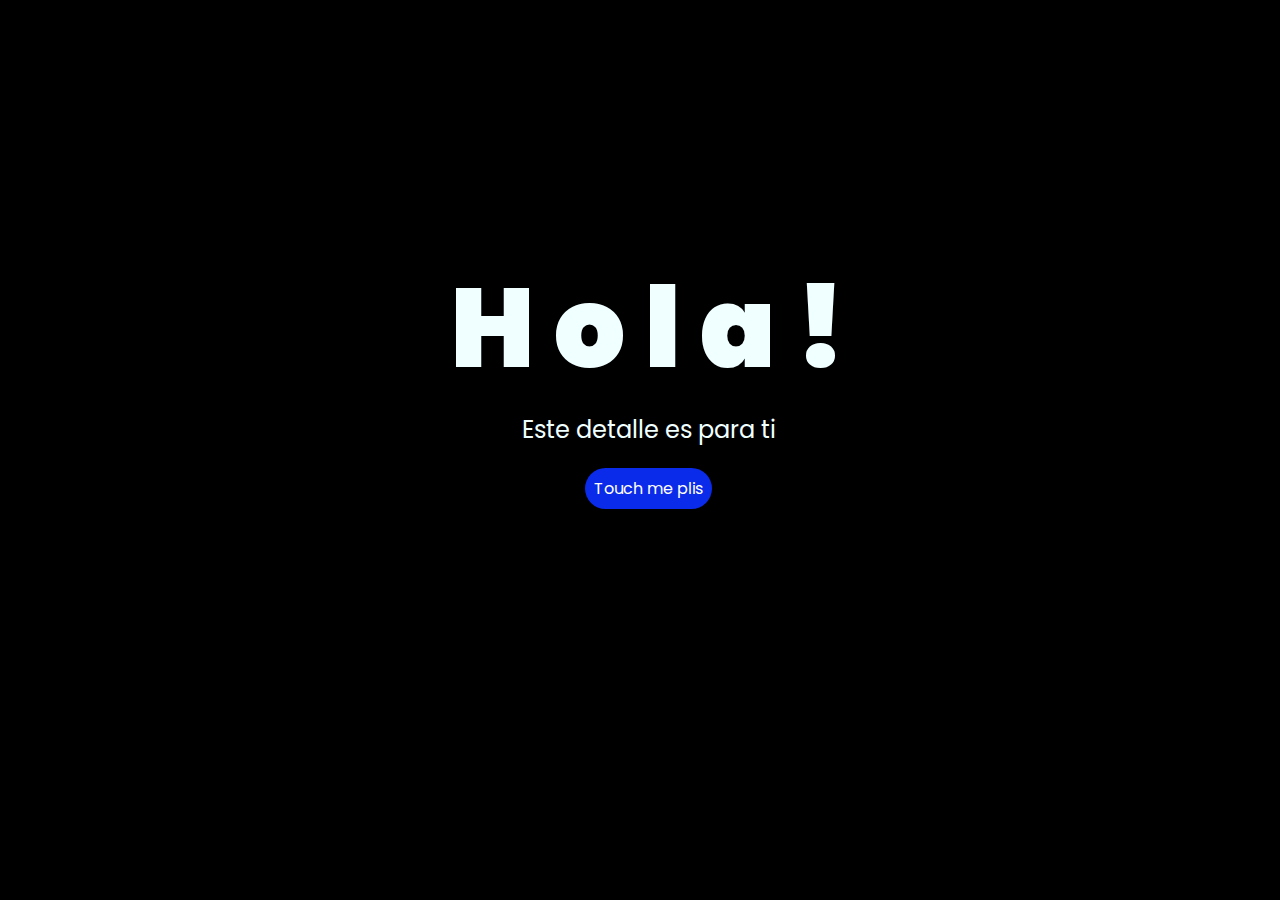
<file: index.html>
<!DOCTYPE html>
<html lang="es">

<head>
    <meta charset="UTF-8">
    <meta http-equiv="X-UA-Compatible" content="IE=edge">
    <meta name="viewport" content="width=device-width, initial-scale=1.0">
    <link rel="stylesheet" href="css/style.css">
    <link rel="icon" href="img/flowers.png" type="image/x-icon">
    <title>Con mucho amor</title>
</head>

<body>
    <div class="greetings">
        <span>H</span>
        <span>o</span>
        <span>l</span>
        <span>a</span>
        <span>!</span>
    </div>
    <div class="description">
        <span>Este detalle es para ti </span>
    </div>
    <div class="button">
        <button class="botones">
            <a href="flower.html" style="color: #fff;">Touch me plis</a>
        </button>
    </div>

</body>

</html>
</file>
<file: css/style.css>
@import url('https://fonts.googleapis.com/css2?family=Poppins:ital,wght@0,500;1,900&display=swap');
*{
    font-family: 'Poppins',cursive;
}
body{
    color: azure;
    width: 100%;
    height: 82vh;
    display: flex;
    flex-direction: column;
    align-items: center;
    justify-content: center;
    background-color: black;
    /* padding-top: -30; */
}

.botones{
    padding: 9px;
    border-radius: 80px;
    background-color: transparent;
    border: none;
}

.botones a{
    background-color: #0a2be9;
    padding: 9px;
    border-radius: 80px;
    -webkit-border-radius: 80px;
    -moz-border-radius: 80px;
    -ms-border-radius: 80px;
    -o-border-radius: 80px;

}

.botones a:focus{
    background-color: rgb(50, 194, 194);
}

.greetings{
    font-size: 7rem;
    font-weight: 900;
}
.greetings > span{
    animation: glow 5s ease-in-out infinite;
}
@keyframes glow{
    0%, 100%{
        color: #fff;
        text-shadow: 0 0 12px #39c6d6, 0 0 50px #39c6d6, 0 0 100px #39c6d6;
    }
    10%, 90%{
        color: #111;
        text-shadow: none;
    }
}
.greetings > span:nth-child(2){
    animation-delay: .2s ;
}
.greetings > span:nth-child(3){
    animation-delay: .4s ;
}
.greetings > span:nth-child(4){
    animation-delay: .6s;
}
.greetings > span:nth-child(5){
    animation-delay: .8s;
}


.description{
    font-size: 1.5rem;
    margin-bottom: 20px;
}

.button a{
    text-decoration: none;
    font-size: 1rem;
    color: #111;
}

@media screen and (max-width:574px){
    .greetings{
        display: block;
        font-size: 4rem;
        font-weight: 800;
        text-align: center;
    }
    .description{
        font-size: 2rem;
    }
    
    .button a{
        font-size: 1rem;
    }
}
</file>
